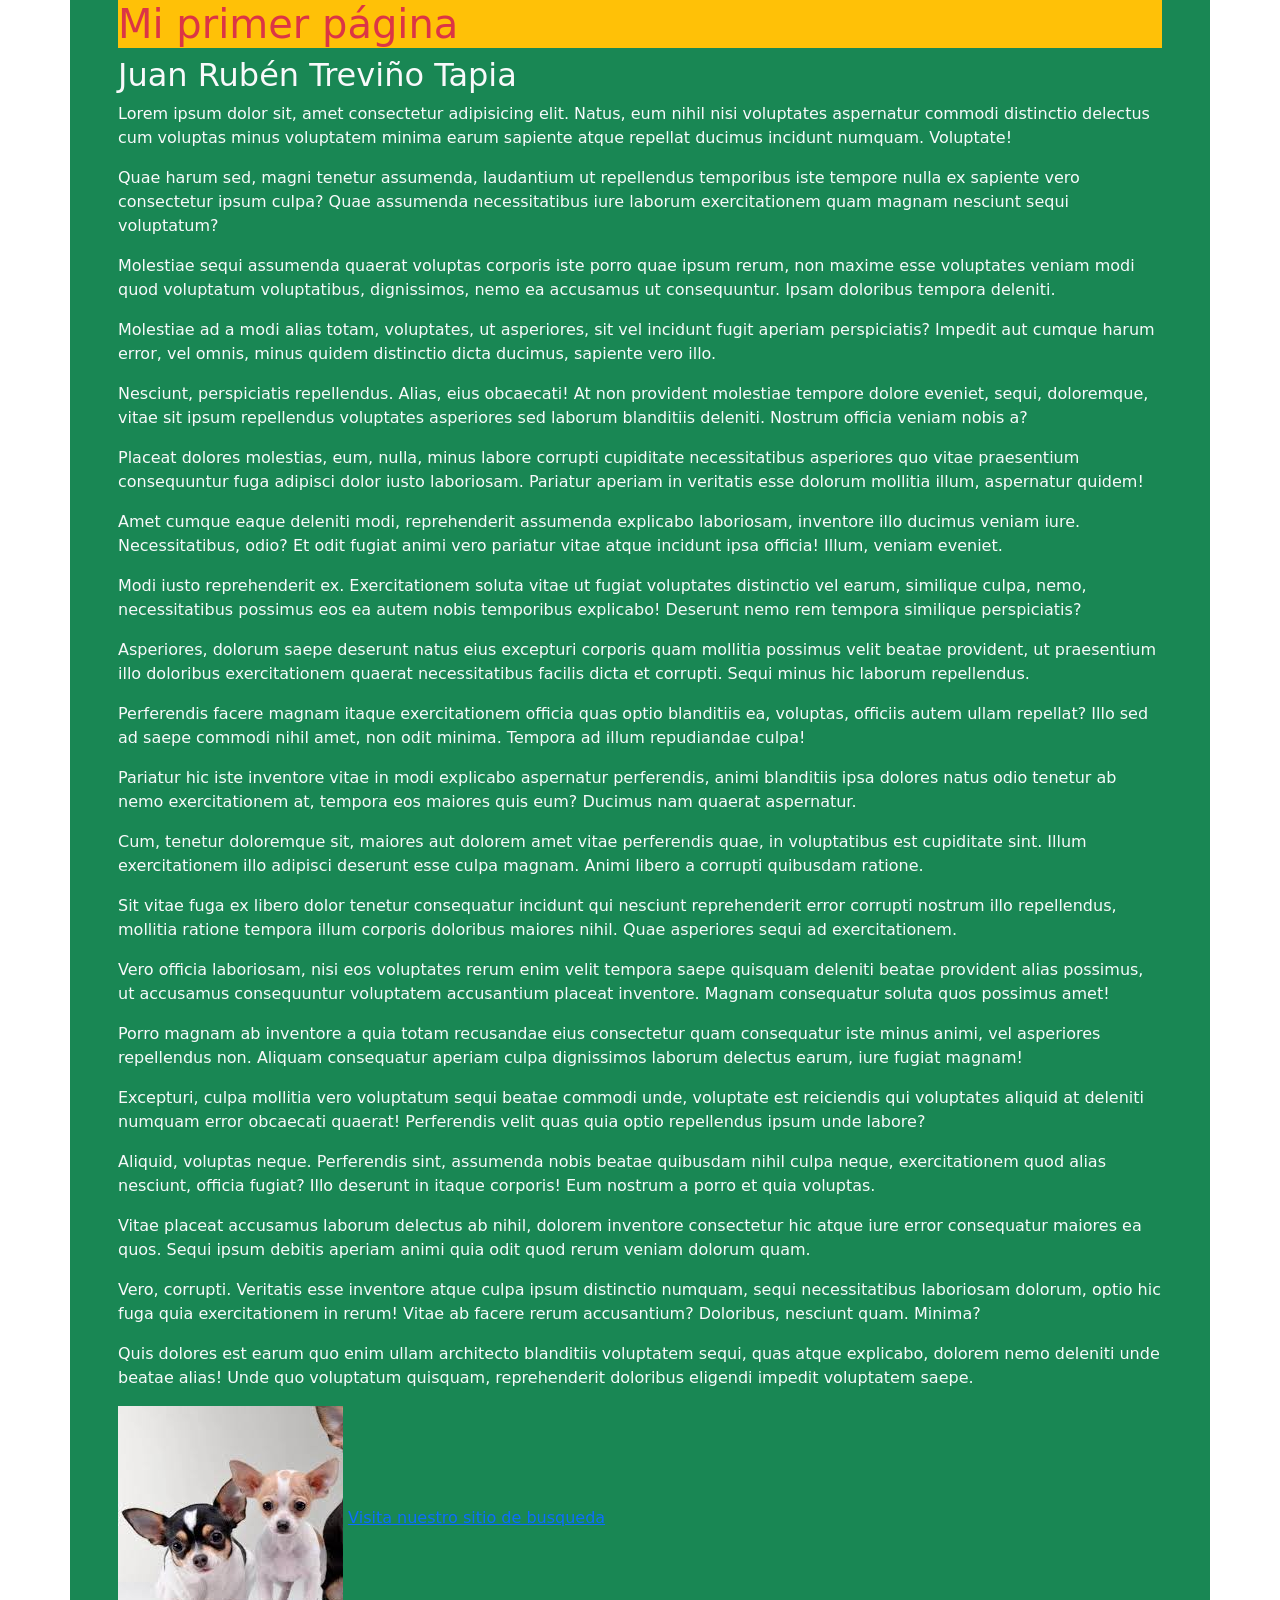
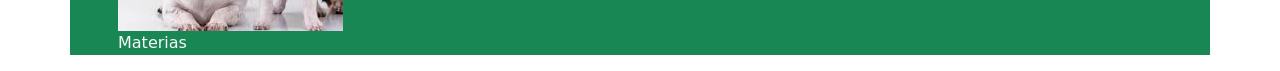
<file: index.htm>
<!DOCTYPE html>
<html lang="en">

<head>
    <meta charset="UTF-8">
    <meta name="viewport" content="width=device-width, initial-scale=1.0">
    <title>HTML</title>
    <link href="https://cdn.jsdelivr.net/npm/bootstrap@5.3.8/dist/css/bootstrap.min.css" rel="stylesheet"
        integrity="sha384-sRIl4kxILFvY47J16cr9ZwB07vP4J8+LH7qKQnuqkuIAvNWLzeN8tE5YBujZqJLB" crossorigin="anonymous">

</head>

<body>
    <div class="container bg-success text-light px-5 ">
        <h1 class="bg-warning text-danger">Mi primer página</h1>
        <h2>Juan Rubén Treviño Tapia</h2>
        <p>Lorem ipsum dolor sit, amet consectetur adipisicing elit. Natus, eum nihil nisi voluptates aspernatur commodi
            distinctio delectus cum voluptas minus voluptatem minima earum sapiente atque repellat ducimus incidunt
            numquam. Voluptate!</p>
        <p>Quae harum sed, magni tenetur assumenda, laudantium ut repellendus temporibus iste tempore nulla ex sapiente
            vero consectetur ipsum culpa? Quae assumenda necessitatibus iure laborum exercitationem quam magnam nesciunt
            sequi voluptatum?</p>
        <p>Molestiae sequi assumenda quaerat voluptas corporis iste porro quae ipsum rerum, non maxime esse voluptates
            veniam modi quod voluptatum voluptatibus, dignissimos, nemo ea accusamus ut consequuntur. Ipsam doloribus
            tempora deleniti.</p>
        <p>Molestiae ad a modi alias totam, voluptates, ut asperiores, sit vel incidunt fugit aperiam perspiciatis?
            Impedit aut cumque harum error, vel omnis, minus quidem distinctio dicta ducimus, sapiente vero illo.</p>
        <p>Nesciunt, perspiciatis repellendus. Alias, eius obcaecati! At non provident molestiae tempore dolore eveniet,
            sequi, doloremque, vitae sit ipsum repellendus voluptates asperiores sed laborum blanditiis deleniti.
            Nostrum officia veniam nobis a?</p>
        <p>Placeat dolores molestias, eum, nulla, minus labore corrupti cupiditate necessitatibus asperiores quo vitae
            praesentium consequuntur fuga adipisci dolor iusto laboriosam. Pariatur aperiam in veritatis esse dolorum
            mollitia illum, aspernatur quidem!</p>
        <p>Amet cumque eaque deleniti modi, reprehenderit assumenda explicabo laboriosam, inventore illo ducimus veniam
            iure. Necessitatibus, odio? Et odit fugiat animi vero pariatur vitae atque incidunt ipsa officia! Illum,
            veniam eveniet.</p>
        <p>Modi iusto reprehenderit ex. Exercitationem soluta vitae ut fugiat voluptates distinctio vel earum, similique
            culpa, nemo, necessitatibus possimus eos ea autem nobis temporibus explicabo! Deserunt nemo rem tempora
            similique perspiciatis?</p>
        <p>Asperiores, dolorum saepe deserunt natus eius excepturi corporis quam mollitia possimus velit beatae
            provident, ut praesentium illo doloribus exercitationem quaerat necessitatibus facilis dicta et corrupti.
            Sequi minus hic laborum repellendus.</p>
        <p>Perferendis facere magnam itaque exercitationem officia quas optio blanditiis ea, voluptas, officiis autem
            ullam repellat? Illo sed ad saepe commodi nihil amet, non odit minima. Tempora ad illum repudiandae culpa!
        </p>
        <p>Pariatur hic iste inventore vitae in modi explicabo aspernatur perferendis, animi blanditiis ipsa dolores
            natus odio tenetur ab nemo exercitationem at, tempora eos maiores quis eum? Ducimus nam quaerat aspernatur.
        </p>
        <p>Cum, tenetur doloremque sit, maiores aut dolorem amet vitae perferendis quae, in voluptatibus est cupiditate
            sint. Illum exercitationem illo adipisci deserunt esse culpa magnam. Animi libero a corrupti quibusdam
            ratione.</p>
        <p>Sit vitae fuga ex libero dolor tenetur consequatur incidunt qui nesciunt reprehenderit error corrupti nostrum
            illo repellendus, mollitia ratione tempora illum corporis doloribus maiores nihil. Quae asperiores sequi ad
            exercitationem.</p>
        <p>Vero officia laboriosam, nisi eos voluptates rerum enim velit tempora saepe quisquam deleniti beatae
            provident alias possimus, ut accusamus consequuntur voluptatem accusantium placeat inventore. Magnam
            consequatur soluta quos possimus amet!</p>
        <p>Porro magnam ab inventore a quia totam recusandae eius consectetur quam consequatur iste minus animi, vel
            asperiores repellendus non. Aliquam consequatur aperiam culpa dignissimos laborum delectus earum, iure
            fugiat magnam!</p>
        <p>Excepturi, culpa mollitia vero voluptatum sequi beatae commodi unde, voluptate est reiciendis qui voluptates
            aliquid at deleniti numquam error obcaecati quaerat! Perferendis velit quas quia optio repellendus ipsum
            unde labore?</p>
        <p>Aliquid, voluptas neque. Perferendis sint, assumenda nobis beatae quibusdam nihil culpa neque, exercitationem
            quod alias nesciunt, officia fugiat? Illo deserunt in itaque corporis! Eum nostrum a porro et quia voluptas.
        </p>
        <p>Vitae placeat accusamus laborum delectus ab nihil, dolorem inventore consectetur hic atque iure error
            consequatur maiores ea quos. Sequi ipsum debitis aperiam animi quia odit quod rerum veniam dolorum quam.</p>
        <p>Vero, corrupti. Veritatis esse inventore atque culpa ipsum distinctio numquam, sequi necessitatibus
            laboriosam dolorum, optio hic fuga quia exercitationem in rerum! Vitae ab facere rerum accusantium?
            Doloribus, nesciunt quam. Minima?</p>
        <p>Quis dolores est earum quo enim ullam architecto blanditiis voluptatem sequi, quas atque explicabo, dolorem
            nemo deleniti unde beatae alias! Unde quo voluptatum quisquam, reprehenderit doloribus eligendi impedit
            voluptatem saepe.</p>
        <img src="img/chihua3.jpeg" alt="Perro chihuahua" srcset="">
        <a href="http://www.google.com" target="_blank">Visita nuestro sitio de busqueda</a>
        <p>Materias</p>
    </div>
    <script src="https://cdn.jsdelivr.net/npm/bootstrap@5.3.8/dist/js/bootstrap.bundle.min.js"
        integrity="sha384-FKyoEForCGlyvwx9Hj09JcYn3nv7wiPVlz7YYwJrWVcXK/BmnVDxM+D2scQbITxI"
        crossorigin="anonymous"></script>
</body>

</html>
</file>
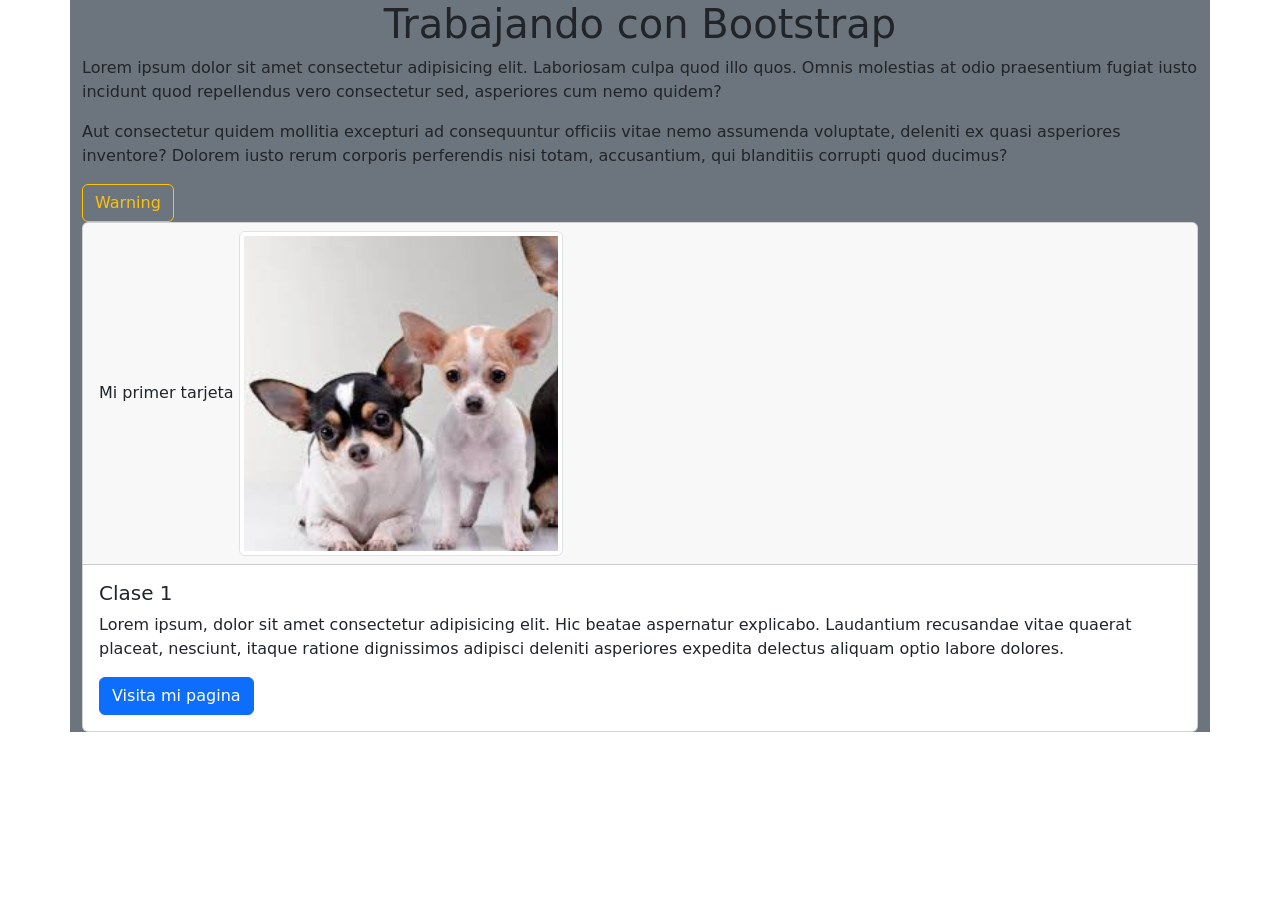
<file: index2.html>
<!DOCTYPE html>
<html lang="es-mx">
<head>
    <meta charset="UTF-8">
    <meta name="viewport" content="width=device-width, initial-scale=1.0">
    <title>Ejemplo 2</title>
    <link href="https://cdn.jsdelivr.net/npm/bootstrap@5.3.8/dist/css/bootstrap.min.css" rel="stylesheet" integrity="sha384-sRIl4kxILFvY47J16cr9ZwB07vP4J8+LH7qKQnuqkuIAvNWLzeN8tE5YBujZqJLB" crossorigin="anonymous">
</head>
<body>
   <div class="container bg-secondary">
        <h1 class="text-center">Trabajando con Bootstrap</h1>
        <p>Lorem ipsum dolor sit amet consectetur adipisicing elit. Laboriosam culpa quod illo quos. Omnis molestias at odio praesentium fugiat iusto incidunt quod repellendus vero consectetur sed, asperiores cum nemo quidem?</p>
        <p>Aut consectetur quidem mollitia excepturi ad consequuntur officiis vitae nemo assumenda voluptate, deleniti ex quasi asperiores inventore? Dolorem iusto rerum corporis perferendis nisi totam, accusantium, qui blanditiis corrupti quod ducimus?</p>
  <button type="button" class="btn btn-outline-warning">Warning</button>
  <div class="card">
  <div class="card-header">
    Mi primer tarjeta
    <img src="img/chihua3.jpeg" class=" img-thumbnail" alt="Imagen de un perro chihuahua" width="30%">
  </div>
  <div class="card-body">
    <h5 class="card-title">Clase 1</h5>
    <p class="card-text">Lorem ipsum, dolor sit amet consectetur adipisicing elit. Hic beatae aspernatur explicabo. Laudantium recusandae vitae quaerat placeat, nesciunt, itaque ratione dignissimos adipisci deleniti asperiores expedita delectus aliquam optio labore dolores.</p>
    <a href="https://elprofetrevi.com" target="_blank" class="btn btn-primary">Visita mi pagina</a>
  </div>
</div>

</div>
    <script src="https://cdn.jsdelivr.net/npm/bootstrap@5.3.8/dist/js/bootstrap.bundle.min.js" integrity="sha384-FKyoEForCGlyvwx9Hj09JcYn3nv7wiPVlz7YYwJrWVcXK/BmnVDxM+D2scQbITxI" crossorigin="anonymous"></script>
</body>
</html>
</file>
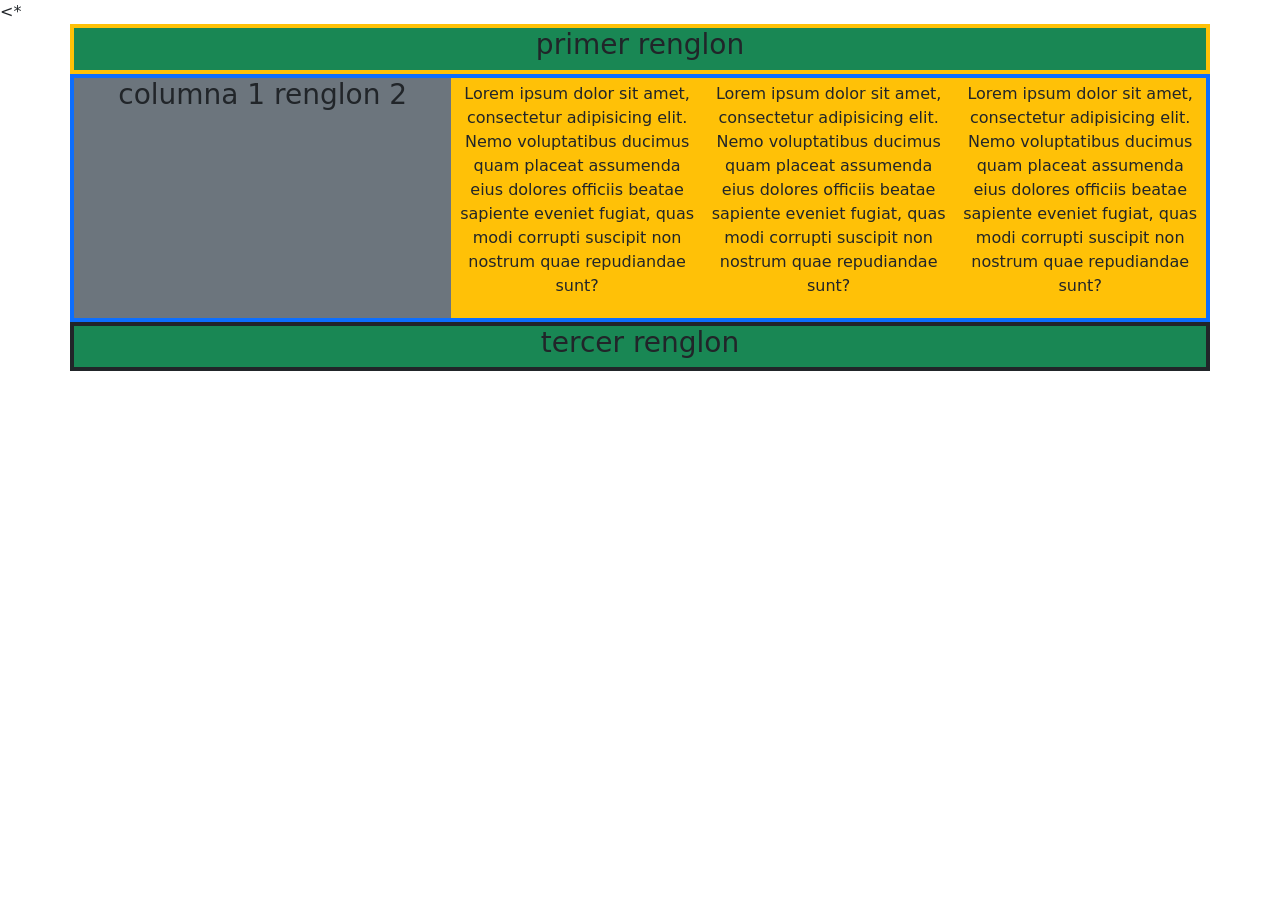
<file: pag1.html>
<!DOCTYPE html>
<html lang="en">

<*
<head>
    <meta charset="UTF-8">
    <meta name="viewport" content="width=device-width, initial-scale=1.0">
    <title>Document</title>
    <link href="https://cdn.jsdelivr.net/npm/bootstrap@5.3.8/dist/css/bootstrap.min.css" rel="stylesheet"
        integrity="sha384-sRIl4kxILFvY47J16cr9ZwB07vP4J8+LH7qKQnuqkuIAvNWLzeN8tE5YBujZqJLB" crossorigin="anonymous">
</head>

<body>
    <div class="container text-center">
        <div class="row bg-warning p-1">
            <div class="col-12 bg-success">
                <h3>primer renglon</h3>
            </div>
        </div>
        <div class="row bg-primary p-1">
            <div class="col-12 col-md-4 bg-secondary ">
                <h3>columna 1 renglon 2</h3>
            </div>
            <div class="col-12 col-md-8 bg-danger ">
                <div class="row bg-warning ">
                    <div class="col-12 col-md-6 col-lg-4 p-1"><p>Lorem ipsum dolor sit amet, consectetur adipisicing elit. Nemo voluptatibus ducimus quam placeat assumenda eius dolores officiis beatae sapiente eveniet fugiat, quas modi corrupti suscipit non nostrum quae repudiandae sunt?</p></div>
                    <div class="col-12 col-md-6 col-lg-4 p-1"><p>Lorem ipsum dolor sit amet, consectetur adipisicing elit. Nemo voluptatibus ducimus quam placeat assumenda eius dolores officiis beatae sapiente eveniet fugiat, quas modi corrupti suscipit non nostrum quae repudiandae sunt?</p></div>
                    <div class="col-12 col-md-6 col-lg-4 p-1"><p>Lorem ipsum dolor sit amet, consectetur adipisicing elit. Nemo voluptatibus ducimus quam placeat assumenda eius dolores officiis beatae sapiente eveniet fugiat, quas modi corrupti suscipit non nostrum quae repudiandae sunt?</p></div>
                </div>
            </div>
        </div>
        <div class="row bg-dark p-1">
            <div class="col-12 bg-success">
                <h3>tercer renglon</h3>
            </div>
        </div>
    </div>
</body>

</html>
</file>
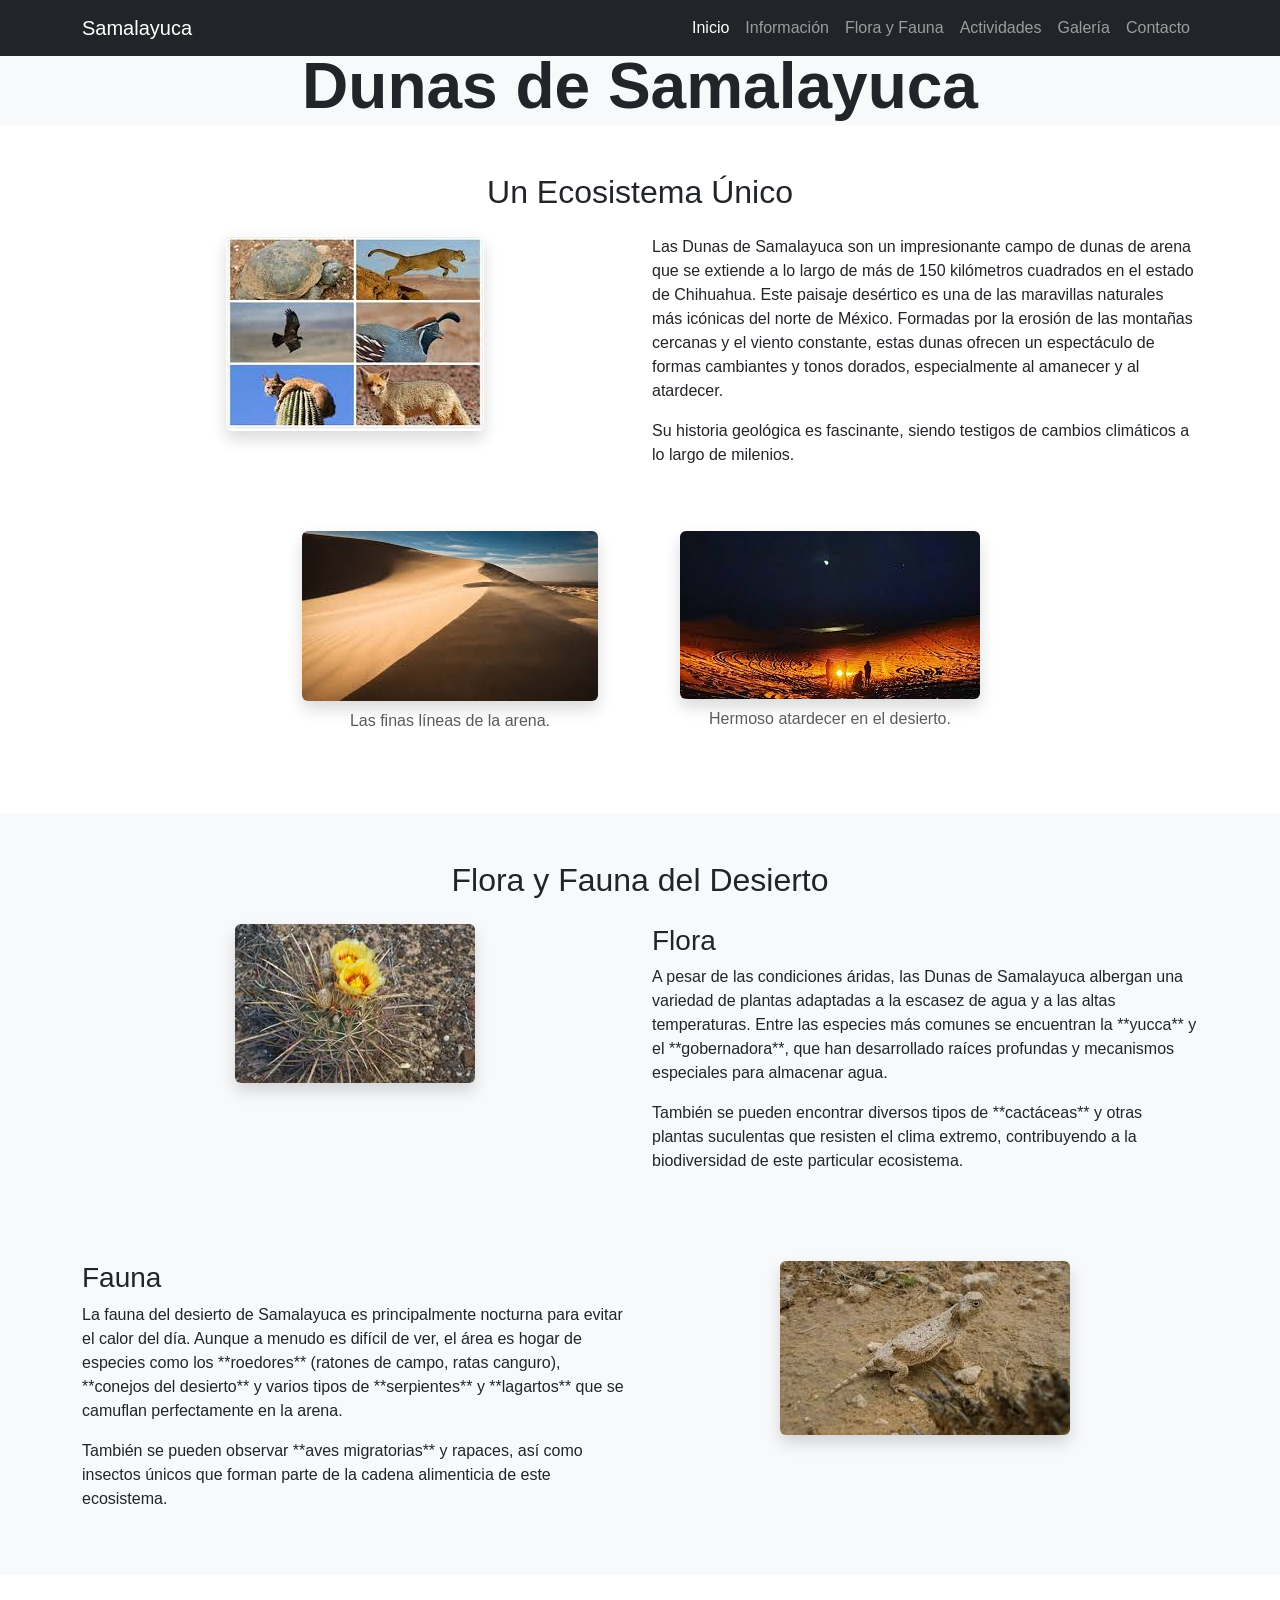
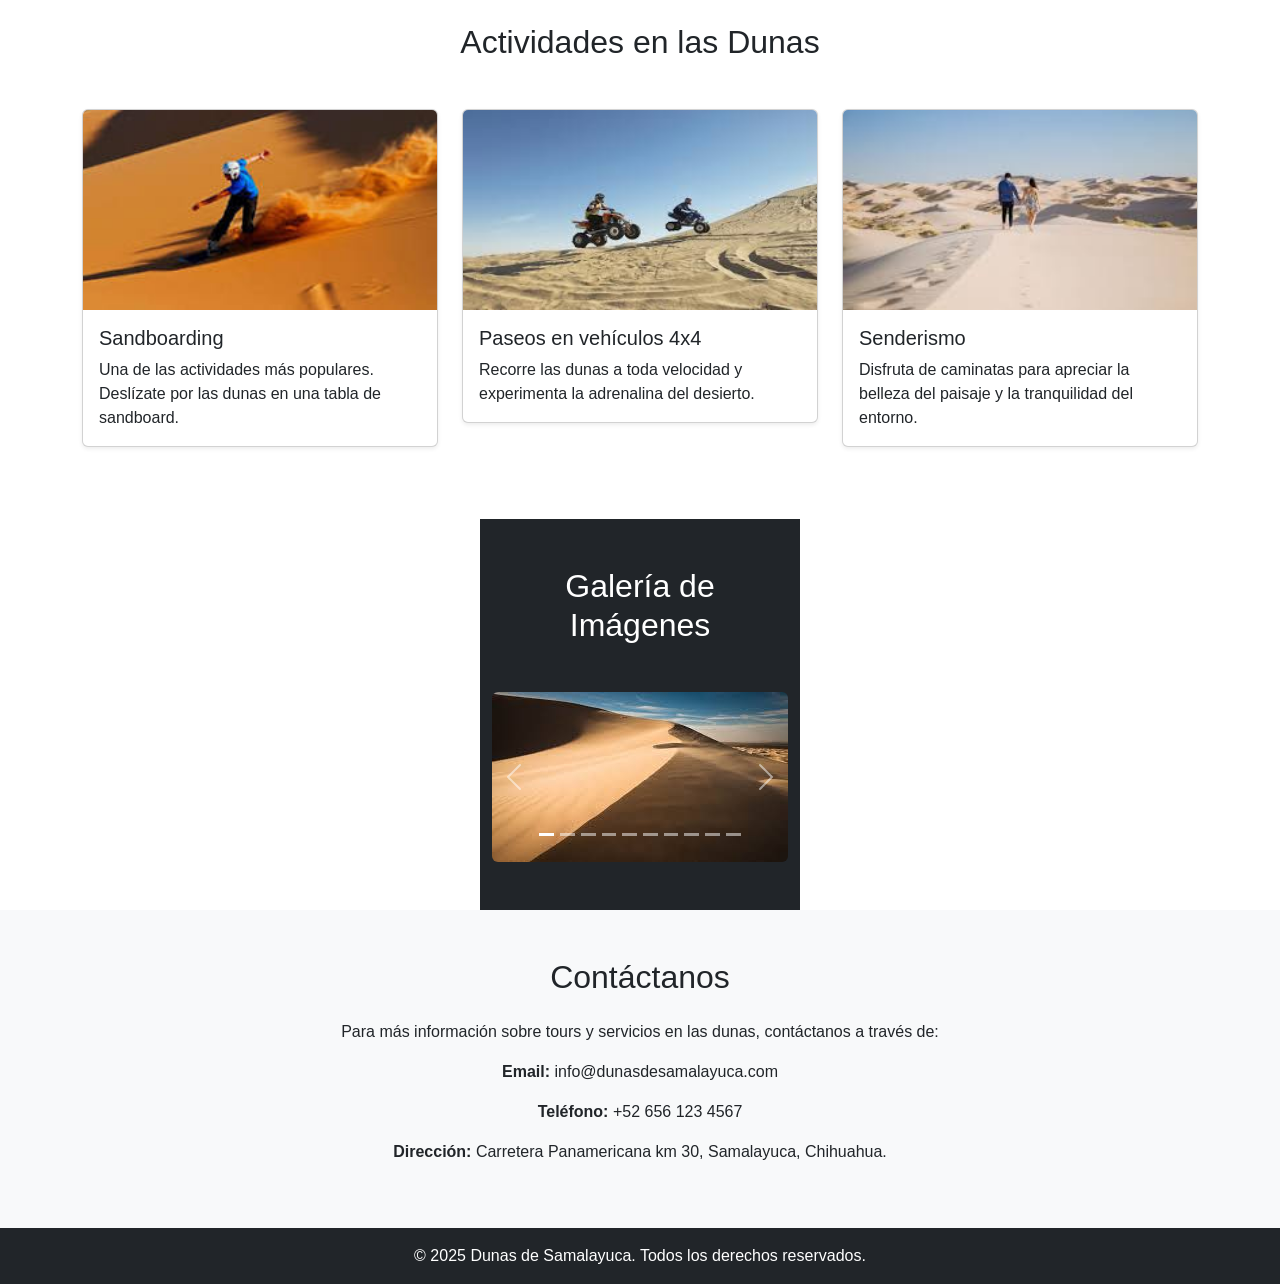
<file: sama.html>
<!DOCTYPE html>
<html lang="es">
<head>
    <meta charset="UTF-8">
    <meta name="viewport" content="width=device-width, initial-scale=1.0">
    <title>Dunas de Samalayuca</title>
    <!-- Enlace a Bootstrap 5 -->
    <link href="https://cdn.jsdelivr.net/npm/bootstrap@5.3.0/dist/css/bootstrap.min.css" rel="stylesheet">
    <style>
        body {
            font-family: 'Arial', sans-serif;
        }
        .card-img-top {
            height: 200px;
            object-fit: cover;
        }
    </style>
</head>
<body>

    <!-- Menú de navegación (Navbar) -->
    <nav class="navbar navbar-expand-lg navbar-dark bg-dark fixed-top">
        <div class="container">
            <a class="navbar-brand" href="#inicio">Samalayuca</a>
            <button class="navbar-toggler" type="button" data-bs-toggle="collapse" data-bs-target="#navbarNav" aria-controls="navbarNav" aria-expanded="false" aria-label="Toggle navigation">
                <span class="navbar-toggler-icon"></span>
            </button>
            <div class="collapse navbar-collapse" id="navbarNav">
                <ul class="navbar-nav ms-auto">
                    <li class="nav-item">
                        <a class="nav-link active" aria-current="page" href="#inicio">Inicio</a>
                    </li>
                    <li class="nav-item">
                        <a class="nav-link" href="#informacion">Información</a>
                    </li>
                    <li class="nav-item">
                        <a class="nav-link" href="#flora-fauna">Flora y Fauna</a>
                    </li>
                    <li class="nav-item">
                        <a class="nav-link" href="#actividades">Actividades</a>
                    </li>
                    <li class="nav-item">
                        <a class="nav-link" href="#galeria">Galería</a>
                    </li>
                    <li class="nav-item">
                        <a class="nav-link" href="#contacto">Contacto</a>
                    </li>
                </ul>
            </div>
        </div>
    </nav>

    <!-- Sección de inicio (Header) -->
    <!-- Se agrega 'pt-5' para dar espacio a la navbar fija -->
    <section id="inicio" class="bg-light text-center pt-5">
        <div class="container">
            <h1 class="display-3 fw-bold mb-0">Dunas de Samalayuca</h1>
        </div>
    </section>

    <!-- Sección de información -->
    <section id="informacion" class="py-5">
        
        <div class="container">
            <h2 class="text-center mb-4">Un Ecosistema Único</h2>
            <div class="row g-4">
                <div class="col-md-6 text-center">
                    <img src="img\sama7.jpeg" class="img-fluid rounded shadow" alt="Vista panorámica de las Dunas de Samalayuca">
                </div>
                <div class="col-md-6">
                    <p>
                        Las Dunas de Samalayuca son un impresionante campo de dunas de arena que se extiende a lo largo de más de 150 kilómetros cuadrados en el estado de Chihuahua. Este paisaje desértico es una de las maravillas naturales más icónicas del norte de México. Formadas por la erosión de las montañas cercanas y el viento constante, estas dunas ofrecen un espectáculo de formas cambiantes y tonos dorados, especialmente al amanecer y al atardecer.
                    </p>
                    <p>
                        Su historia geológica es fascinante, siendo testigos de cambios climáticos a lo largo de milenios.
                    </p>
                </div>
                <div class="col-md-12 text-center mt-5">
                    <div class="row justify-content-center">
                        <div class="col-md-4 mb-3">
                            <img src="img\sama1.jpeg" class="img-fluid rounded shadow" alt="Textura de arena en las dunas">
                            <p class="mt-2 text-muted">Las finas líneas de la arena.</p>
                        </div>
                        <div class="col-md-4 mb-3">
                            <img src="img\sama6.jpeg" class="img-fluid rounded shadow" alt="Atardecer en las dunas">
                            <p class="mt-2 text-muted">Hermoso atardecer en el desierto.</p>
                        </div>
                    </div>
                </div>
            </div>
        </div>
    </section>

    <!-- Sección de flora y fauna -->
    <section id="flora-fauna" class="py-5 bg-light">
        <div class="container">
            <h2 class="text-center mb-4">Flora y Fauna del Desierto</h2>
            <div class="row g-4">
                <div class="col-md-6 text-center">
                    <img src="img\flora1.jpeg" class="img-fluid rounded shadow" alt="Flora del desierto de Samalayuca">
                </div>
                <div class="col-md-6">
                    <h3>Flora</h3>
                    <p>
                        A pesar de las condiciones áridas, las Dunas de Samalayuca albergan una variedad de plantas adaptadas a la escasez de agua y a las altas temperaturas. Entre las especies más comunes se encuentran la **yucca** y el **gobernadora**, que han desarrollado raíces profundas y mecanismos especiales para almacenar agua.
                    </p>
                    <p>
                        También se pueden encontrar diversos tipos de **cactáceas** y otras plantas suculentas que resisten el clima extremo, contribuyendo a la biodiversidad de este particular ecosistema.
                    </p>
                </div>
            </div>
            <div class="row g-4 mt-5">
                <div class="col-md-6 order-md-2 text-center">
                    <img src="img\fauna1.jpeg" class="img-fluid rounded shadow" alt="Fauna del desierto de Samalayuca">
                </div>
                <div class="col-md-6 order-md-1">
                    <h3>Fauna</h3>
                    <p>
                        La fauna del desierto de Samalayuca es principalmente nocturna para evitar el calor del día. Aunque a menudo es difícil de ver, el área es hogar de especies como los **roedores** (ratones de campo, ratas canguro), **conejos del desierto** y varios tipos de **serpientes** y **lagartos** que se camuflan perfectamente en la arena.
                    </p>
                    <p>
                        También se pueden observar **aves migratorias** y rapaces, así como insectos únicos que forman parte de la cadena alimenticia de este ecosistema.
                    </p>
                </div>
            </div>
        </div>
    </section>

    <!-- Sección de actividades -->
    <section id="actividades" class="py-5">
        <div class="container">
            <h2 class="text-center mb-5">Actividades en las Dunas</h2>
            <div class="row">
                <div class="col-lg-4 mb-4">
                    <div class="card shadow-sm">
                        <img src="img\depo1.jpeg" class="card-img-top" alt="Sandboarding en las dunas">
                        <div class="card-body">
                            <h5 class="card-title">Sandboarding</h5>
                            <p class="card-text">Una de las actividades más populares. Deslízate por las dunas en una tabla de sandboard.</p>
                        </div>
                    </div>
                </div>
                <div class="col-lg-4 mb-4">
                    <div class="card shadow-sm">
                        <img src="img\paseo1.jpeg" class="card-img-top" alt="Paseo en vehículo 4x4">
                        <div class="card-body">
                            <h5 class="card-title">Paseos en vehículos 4x4</h5>
                            <p class="card-text">Recorre las dunas a toda velocidad y experimenta la adrenalina del desierto.</p>
                        </div>
                    </div>
                </div>
                <div class="col-lg-4 mb-4">
                    <div class="card shadow-sm">
                        <img src="img\sende1.jpeg" class="card-img-top" alt="Senderismo al amanecer">
                        <div class="card-body">
                            <h5 class="card-title">Senderismo</h5>
                            <p class="card-text">Disfruta de caminatas para apreciar la belleza del paisaje y la tranquilidad del entorno.</p>
                        </div>
                    </div>
                </div>
            </div>
        </div>
    </section>

    <!-- Sección de galería de imágenes -->
<section id="galeria" class="py-5 bg-dark text-white mx-auto w-25">
        <div class="container ">
            <h2 class="text-center mb-5">Galería de Imágenes</h2>
            <div id="imageCarousel" class="carousel slide " data-bs-ride="carousel">
                <div class="carousel-indicators">
                    <button type="button" data-bs-target="#imageCarousel" data-bs-slide-to="0" class="active" aria-current="true" aria-label="Slide 1"></button>
                    <button type="button" data-bs-target="#imageCarousel" data-bs-slide-to="1" aria-label="Slide 2"></button>
                    <button type="button" data-bs-target="#imageCarousel" data-bs-slide-to="2" aria-label="Slide 3"></button>
                    <button type="button" data-bs-target="#imageCarousel" data-bs-slide-to="3" aria-label="Slide 4"></button>
                    <button type="button" data-bs-target="#imageCarousel" data-bs-slide-to="4" aria-label="Slide 5"></button>
                    <button type="button" data-bs-target="#imageCarousel" data-bs-slide-to="5" aria-label="Slide 6"></button>
                    <button type="button" data-bs-target="#imageCarousel" data-bs-slide-to="6" aria-label="Slide 7"></button>
                    <button type="button" data-bs-target="#imageCarousel" data-bs-slide-to="7" aria-label="Slide 8"></button>
                    <button type="button" data-bs-target="#imageCarousel" data-bs-slide-to="8" aria-label="Slide 9"></button>
                    <button type="button" data-bs-target="#imageCarousel" data-bs-slide-to="9" aria-label="Slide 10"></button>
                </div>
                <div class="carousel-inner">
                    <div class="carousel-item active">
                        <img src="img\sama1.jpeg" class="d-block w-100 rounded" alt="Duna de arena 1">
                    </div>
                    <div class="carousel-item">
                        <img src="img\sende1.jpeg" class="d-block w-100 rounded" alt="Duna de arena 2">
                    </div>
                    <div class="carousel-item">
                        <img src="img\sama2.jpeg" class="d-block w-100 rounded" alt="Duna de arena 3">
                    </div>
                    <div class="carousel-item">
                        <img src="img\sama3.jpeg" class="d-block w-100 rounded" alt="Duna de arena 4">
                    </div>
                    <div class="carousel-item">
                        <img src="img\sama4.jpeg" class="d-block w-100 rounded" alt="Duna de arena 5">
                    </div>
                    <div class="carousel-item">
                        <img src="img\depo1.jpeg" class="d-block w-100 rounded" alt="Duna de arena 6">
                    </div>
                    <div class="carousel-item">
                        <img src="img\sama6.jpeg" class="d-block w-100 rounded" alt="Duna de arena 7">
                    </div>
                    <div class="carousel-item">
                        <img src="img\sama7.jpeg" class="d-block w-100 rounded" alt="Duna de arena 8">
                    </div>
                    <div class="carousel-item">
                        <img src="img\fauna1.jpeg" class="d-block w-100 rounded" alt="Duna de arena 9">
                    </div>
                    <div class="carousel-item">
                        <img src="img\flora1.jpeg" class="d-block w-100 rounded" alt="Duna de arena 10">
                    </div>
                </div>
                <button class="carousel-control-prev" type="button" data-bs-target="#imageCarousel" data-bs-slide="prev">
                    <span class="carousel-control-prev-icon" aria-hidden="true"></span>
                    <span class="visually-hidden">Anterior</span>
                </button>
                <button class="carousel-control-next" type="button" data-bs-target="#imageCarousel" data-bs-slide="next">
                    <span class="carousel-control-next-icon" aria-hidden="true"></span>
                    <span class="visually-hidden">Siguiente</span>
                </button>
            </div>
        </div>
    </section>

    <!-- Sección de contacto -->
    <section id="contacto" class="py-5 bg-light">
        <div class="container text-center">
            <h2 class="mb-4">Contáctanos</h2>
            <p>Para más información sobre tours y servicios en las dunas, contáctanos a través de:</p>
            <p><strong>Email:</strong> info@dunasdesamalayuca.com</p>
            <p><strong>Teléfono:</strong> +52 656 123 4567</p>
            <p><strong>Dirección:</strong> Carretera Panamericana km 30, Samalayuca, Chihuahua.</p>
        </div>
    </section>

    <!-- Pie de página (Footer) -->
    <footer class="bg-dark text-white text-center py-3">
        <div class="container">
            <p class="mb-0">&copy; 2025 Dunas de Samalayuca. Todos los derechos reservados.</p>
        </div>
    </footer>

    <!-- Script de Bootstrap 5 -->
    <script src="https://cdn.jsdelivr.net/npm/bootstrap@5.3.0/dist/js/bootstrap.bundle.min.js"></script>
</body>
</html>
</file>
